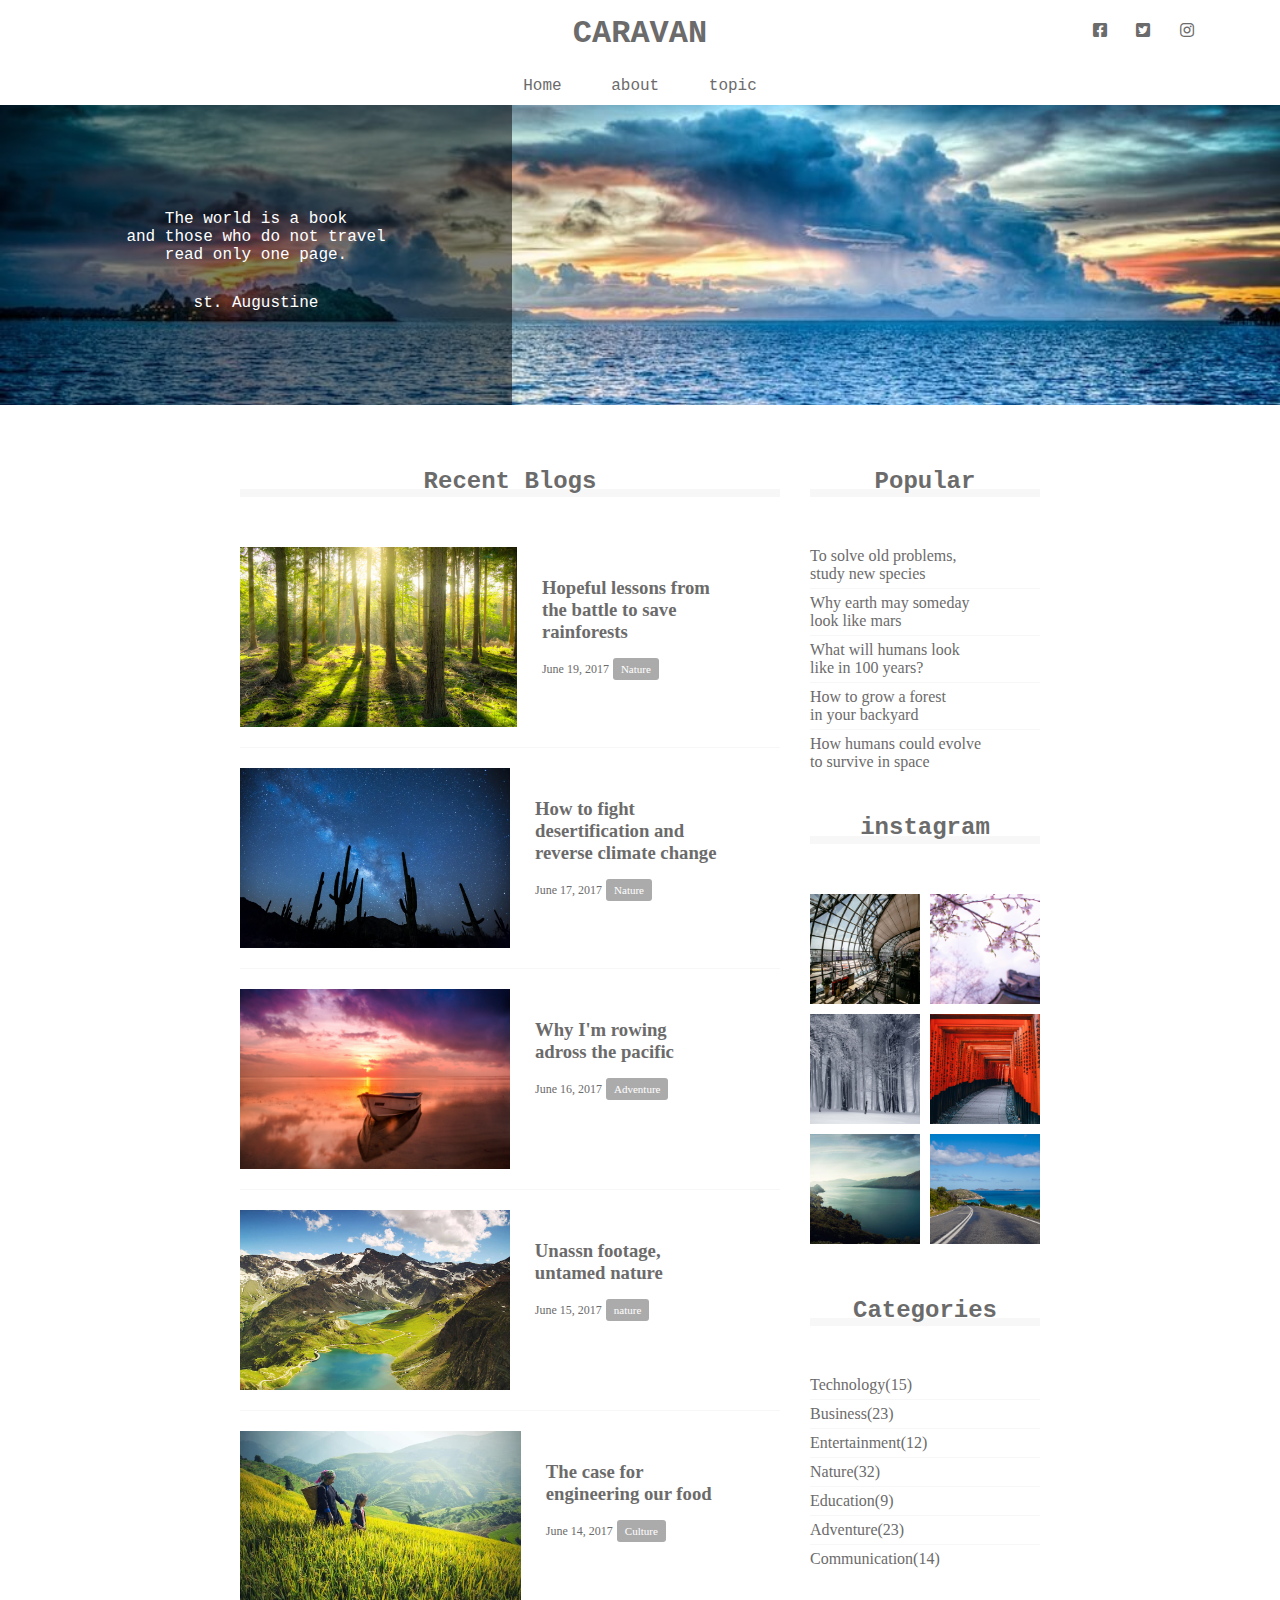
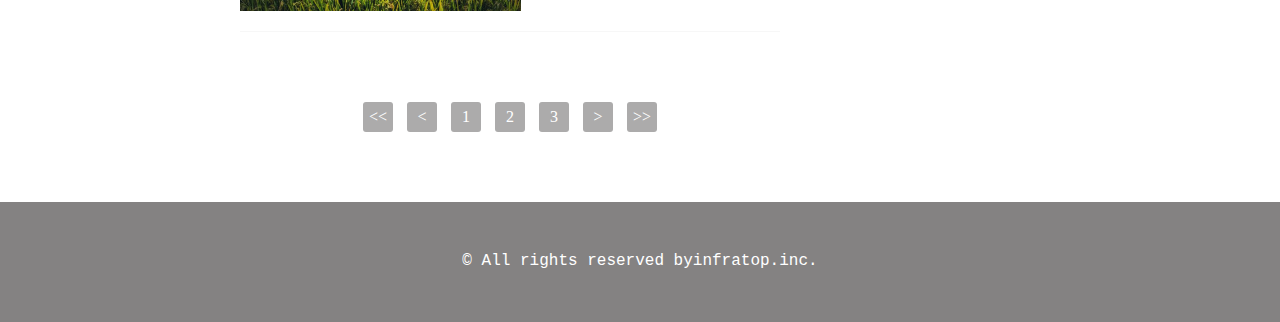
<file: index.html>
<!DOCTYPE html>
<html>
<head>
	<meta charset="UTF-8">
	 <meta name="viewport" content="width=device-width,initial-scale=1.0">

	<title>CARAVAN</title>
	<link rel="stylesheet" href="https://use.fontawesome.com/releases/v5.0.13/css/all.css">
	<link rel="stylesheet" href="style.css">

</head>
<body>

	<header>
		<h1 class="headline">
			<a href="index.html">CARAVAN</a>
		</h1>
		<div class="social"></div>
		<div class="social">
    <i class="fab fa-facebook-square"></i>
    <i class="fab fa-twitter-square"></i>
    <i class="fab fa-instagram"></i>
  </div>
	</header>
	<nav>
		<ul class="nav-list">
			<li class="nav-list-item">
				<a class="index.html">Home</a>
			</li>
			<li class="nav-list-item">about</li>
			<li class="nav-list-item">topic</li>
		</ul>
	</nav>

	<div class="main-visual">
	  <div class="main-visual-content">
	  	<p class="main-visual-text">
	  		The world is a book<br>
	  		and those who do not travel<br>
	  		read only one page.
	  	</p>
	  	<p class="main-visual-name">
	  		st. Augustine
	  	</p>
	  </div>
	</div>

	<main class="clearfix">
	  <section class="blog">
	  <h2 class="blog-headline"> Recent Blogs</h2>
	  <div class="blog-box">
	  <div class="blog-item clearfix">
	  	<img class="blog-image" src="img/forest.jpg">
	  	<section class="blog-text">
	  		<h3 class="blog-text-headline">
	  			<a href="single.html">
	  				Hopeful lessons from<br>
	  				the battle to save<br>
	  				rainforests
	  			</a>
	  		</h3>
	  		<p class="blog-date"> June 19, 2017</p>
	  		<span class="category"> Nature</span>
	</section>
</div>
<div class="blog-item clearfix">
	<img class="blog-image" src="img/desert.jpg">
	<section class="blog-text">
		<h3 class="blog-text-headline">
			<a href="single.html">
				How to fight<br>
				desertification and<br>
				reverse climate change
			</a>
		</h3>
		<p class="blog-date"> June 17, 2017</p>
		<span class="category"> Nature</span>
	</section>
</div>
<div class="blog-item clearfix">
	<img class="blog-image" src="img/sunset.jpg">
	<section class="blog-text">
		<h3 class="blog-text-headline">
			<a href="single.html">
				Why I'm rowing<br>
				adross the pacific
			</a>
		</h3>
		<p class="blog-date"> June 16, 2017</p>
		<span class="category">Adventure</span>
	</section>
</div>
<div class="blog-item clearfix">
	<img class="blog-image" src="img/italy.jpg">
	<section class="blog-text">
		<h3 class="blog-text-headline">
			<a href="single.html">
				Unassn footage,<br>
				untamed nature
			</a>
		</h3>
		<p class="blog-date"> June 15, 2017</p>
		<span class="category">nature</span>
	</section>
</div>
<div class="blog-item clearfix">
	<img class="blog-image" src="img/asia.jpg">
	<section class="blog-text">
		<h3 class="blog-text-headline">
			<a href="singlehtml">
				The case for<br>
				engineering our food
			</a>
		</h3>
		<p class="blog-date"> June 14, 2017</p>
		<span class="category"> Culture</span>
	</section>
</div>
</div>
<div class=pagination>
	<p><<</p>
	<p><</p>
	<p>1</p>
	<p>2</p>
	<p>3</p>
	<p>></p>
	<p>>></p>
</div>

</section>
<div class="sidebar">
	<section class="popular">
		<h2 class="sidebar-headline"> Popular</h2>
		<div class="sidebar-contents">
			<p class="popular-text"> To solve old problems,<br> study new species</p>
			<p class="popular-text"> Why earth may someday<br> look like mars</p>
			<p class="popular-text"> What will humans look<br> like in 100 years?</p>
			<p class="popular-text"> How to grow a forest<br> in your backyard</p>
			<p class="popular-text"> How humans could evolve<br> to survive in space</p>
		</div>
	</section>
	<section class="instagram">
		<h2 class="instagram-headline">instagram</h2>
		<div class="sidebar-contents clearfix">
			<div class="instagram-box"></div>
			<div class="instagram-box"></div>
			<div class="instagram-box"></div>
			 <div class="instagram-box"></div>
          <div class="instagram-box"></div>
          <div class="instagram-box"></div>
      </div>
  </section>
  <section class="categories">
  	<h2 class="categories-headline"> Categories</h2>

  	<div class="sidebar-contents">
  		<p class="categories-text"> Technology(15)</p>
  		<p class="categories-text"> Business(23)</p>
  		<p class="categories-text"> Entertainment(12)</p>
  		<p class="categories-text"> Nature(32)</p>
  		<p class="categories-text"> Education(9)</p>
  		<p class="categories-text"> Adventure(23)</p>
  		<p class="categories-text"> Communication(14)</p>
  	</div>
  </section>
</div>
	</main>

	<footer>
		<p class="footer-text"> © All rights reserved byinfratop.inc.</p>
	</footer>
</body>
</html>
</file>
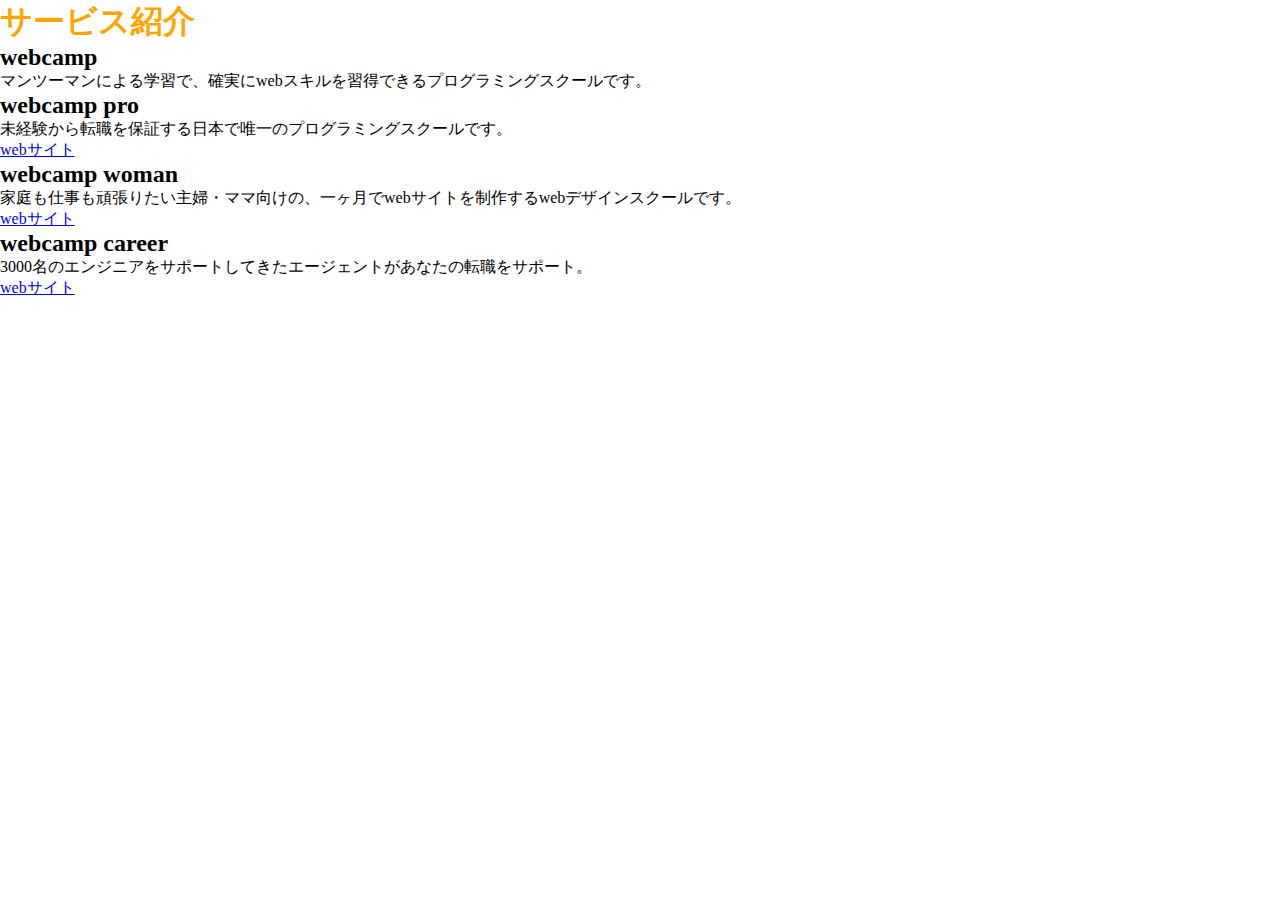
<file: 2章演習/ennsyuu2.html>
<!DOCTYPE HTML>
<html>
<head>
    <meta charset="UTF-8">
    <title>ensyuu</title>
<link rel="stylesheet" href="ennsyuu2.css">
</head>
<body>
	<h1 class="headerline">サービス紹介</h1>
	<div class="main">
		<h2>webcamp</h2>
		<p>マンツーマンによる学習で、確実にwebスキルを習得できるプログラミングスクールです。</p>
		<a href="https://web-camp.io/"></a>
		<h2>webcamp pro</h2>
		<p>未経験から転職を保証する日本で唯一のプログラミングスクールです。</p>
		<a href="http://web-camp.io/pro/">webサイト</a>
		<h2>webcamp woman</h2>
		<p>家庭も仕事も頑張りたい主婦・ママ向けの、一ヶ月でwebサイトを制作するwebデザインスクールです。</p>
		<a href="http://web-camp.io/woman/">webサイト</a>
		<h2>webcamp career</h2>
		<p>3000名のエンジニアをサポートしてきたエージェントがあなたの転職をサポート。</p>
		<a href="http://web-camp.io/career/">webサイト</a>
    </div>
</body>
</html>
</file>
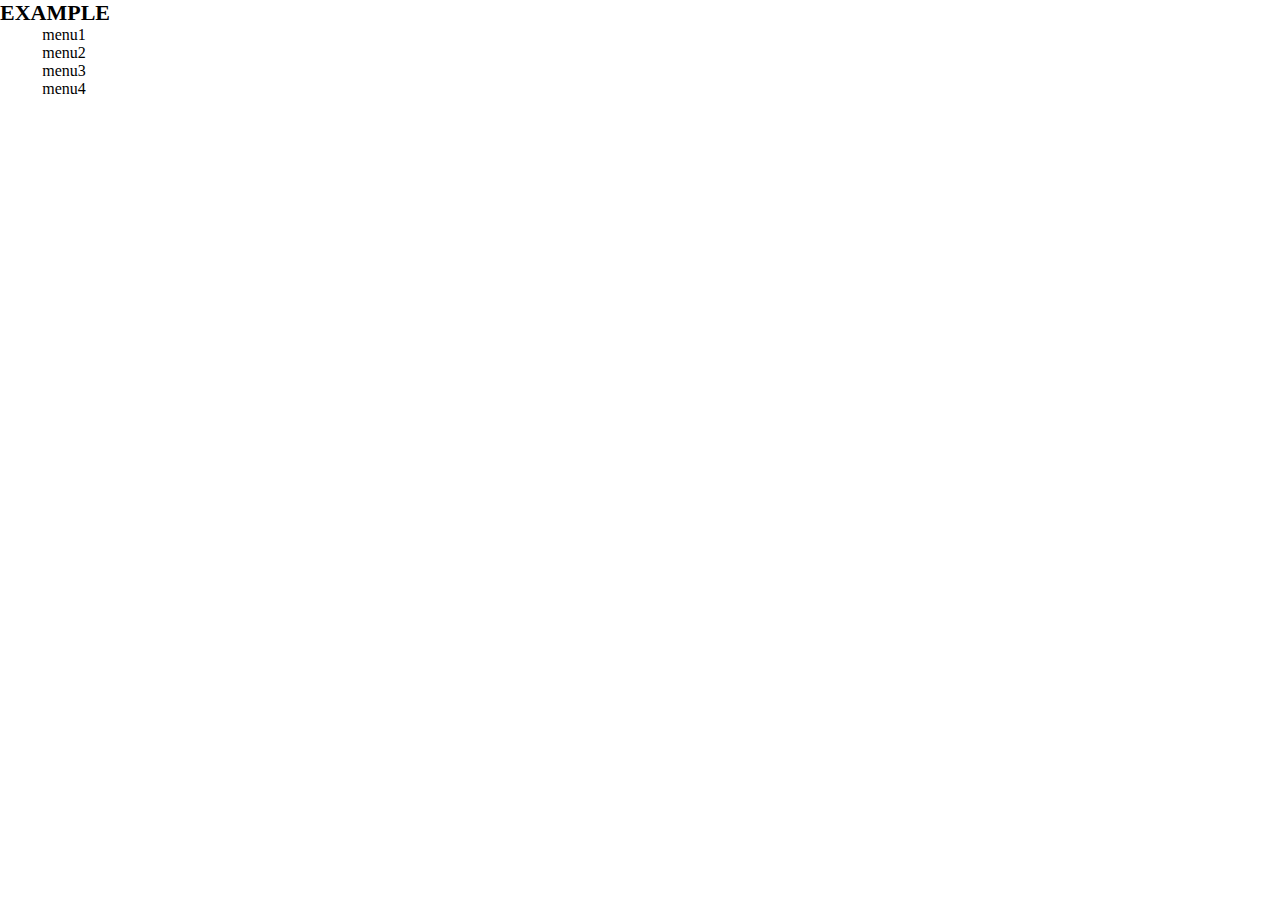
<file: 4章演習/kakuninn4.html>
<!DOCTYPE html>
<html lang="ja">
<head>
  <meta charset="utf8">
  <title>kakuninn4</title>
  <link rel="stylesheet" href="kakuninn4.css" >
</head>
<body>
	<header>
		<h1 class="headline">EXAMPLE</h1>
		<nav class="nav">
		<ol class="list">
		   <li class="list-item">menu1</li>
		   <li class="list-item">menu2</li>
		   <li class="list-item">menu3</li>
		   <li class="list-item">menu4</li>
        </ol>
    </nav>
    </header>
</body>
</html>
</file>
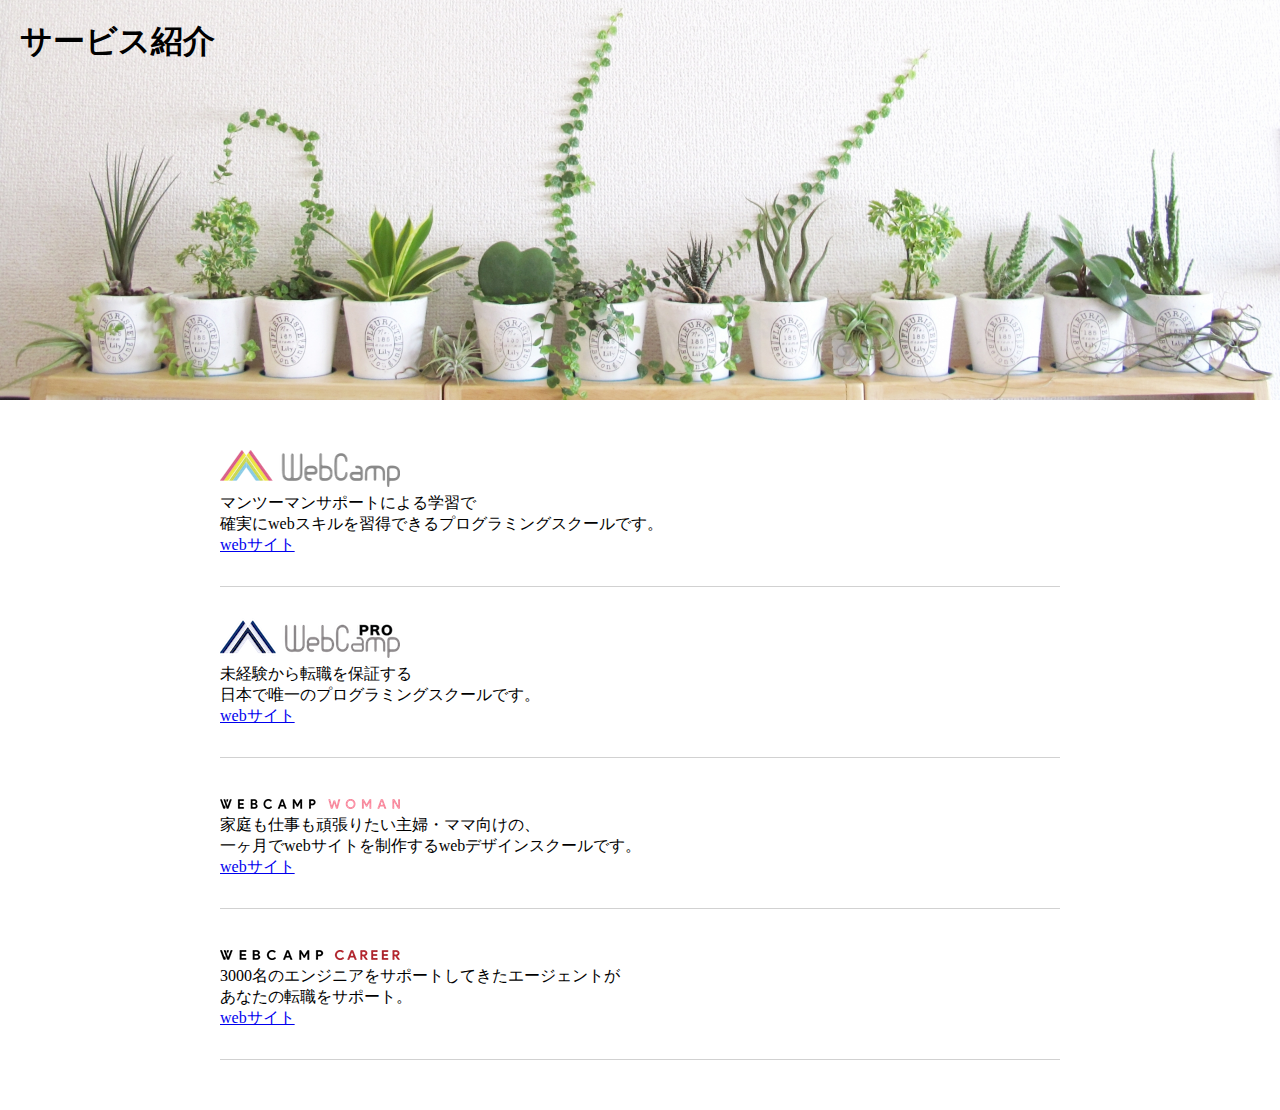
<file: 6章演習/ensyuu6.html>
<!DOCTYPE html>
<html lang="ja">
<head>
  <meta charset="utf8">
  <title>6章演習</title>
  <link rel="stylesheet" href="ensyuu6.css">
</head>
<body>
	<section class="main-visual">
		<h1 class="headline">サービス紹介</h1>
	</section>
	<main>
		<section  class="service1">
			<h2><img src="img/wc-logo.png" alt="ロゴ"></h2>
			<p>マンツーマンサポートによる学習で<br>
			確実にwebスキルを習得できるプログラミングスクールです。</p>
			<a href="https://web-camp.io/">webサイト</a>
		</section>

			<section class="service2">
				<h2><img src="img/wcp-logo.png" alt="ロゴ"></h2>
				<p>未経験から転職を保証する<br>
					日本で唯一のプログラミングスクールです。</p>
					<a href="http://web-camp.io/pro/">webサイト</a>
			</section>

			<section class="service3">
				<h2><img src="img/wcw-logo.png" alt= ロゴ></h2>
				<p>家庭も仕事も頑張りたい主婦・ママ向けの、<br>
					一ヶ月でwebサイトを制作するwebデザインスクールです。</p>
					<a href="img/wcc-logo.png">webサイト</a>
			</section>

			<section class="service4">
      <h2><img src="img/wcc-logo.png" alt="ロゴ"></h2>
      <p>3000名のエンジニアをサポートしてきたエージェントが<br>あなたの転職をサポート。</p>
      <a href="http://web-camp.io/career/">webサイト</a>
    </section>
  </main>
</body>
</html>
</file>
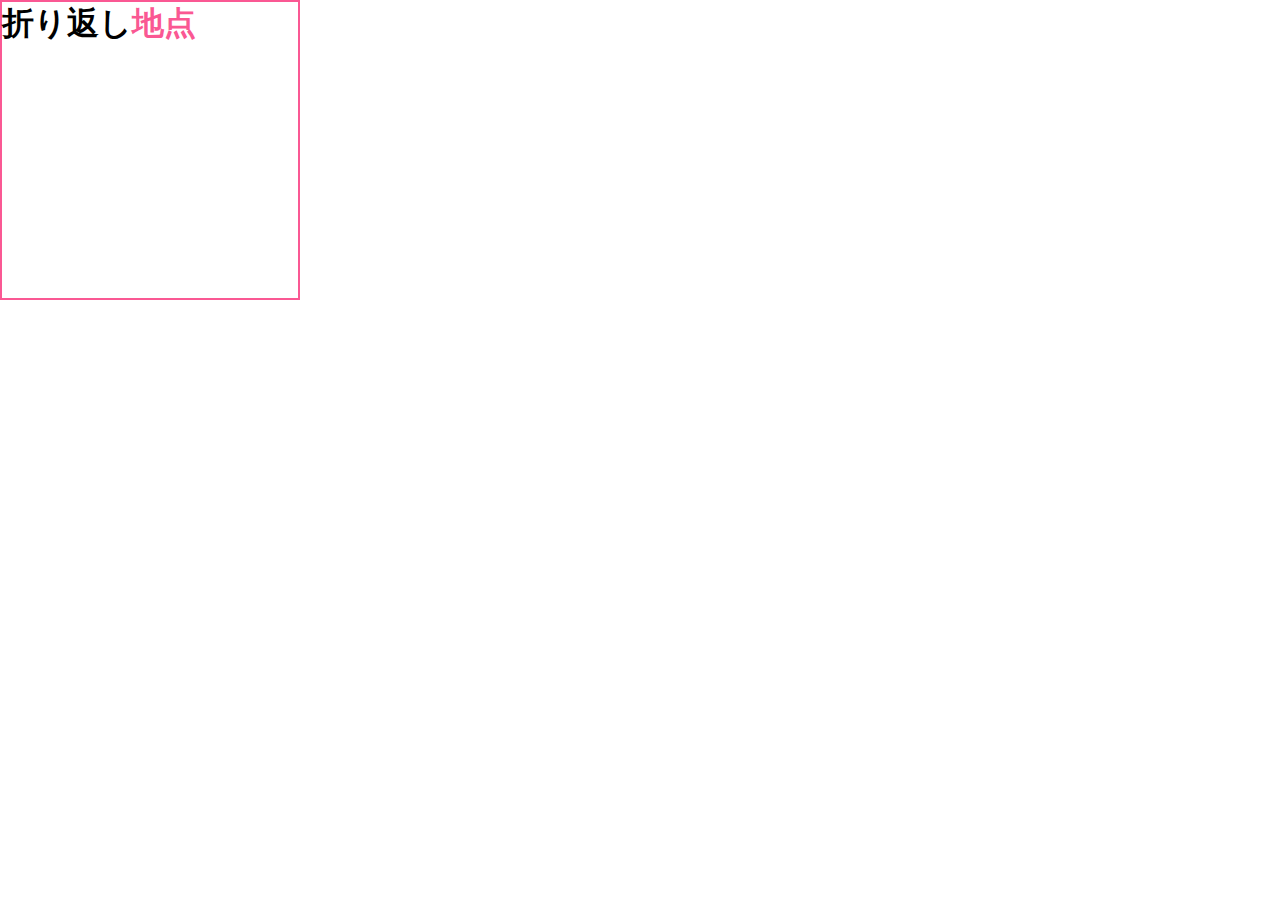
<file: 6章演習/kakuninn6.html>
<!DOCTYPE html>
<html lang="ja">
<head>
  <meta charset="utf8">
  <title>kakuninn6</title>
  <link rel="stylesheet" href="kakuninn6.css" >
</head>
<body>
<section>
	<h1>折り返し<span>地点</span></h1>
</section>
</body>
</html>
</file>
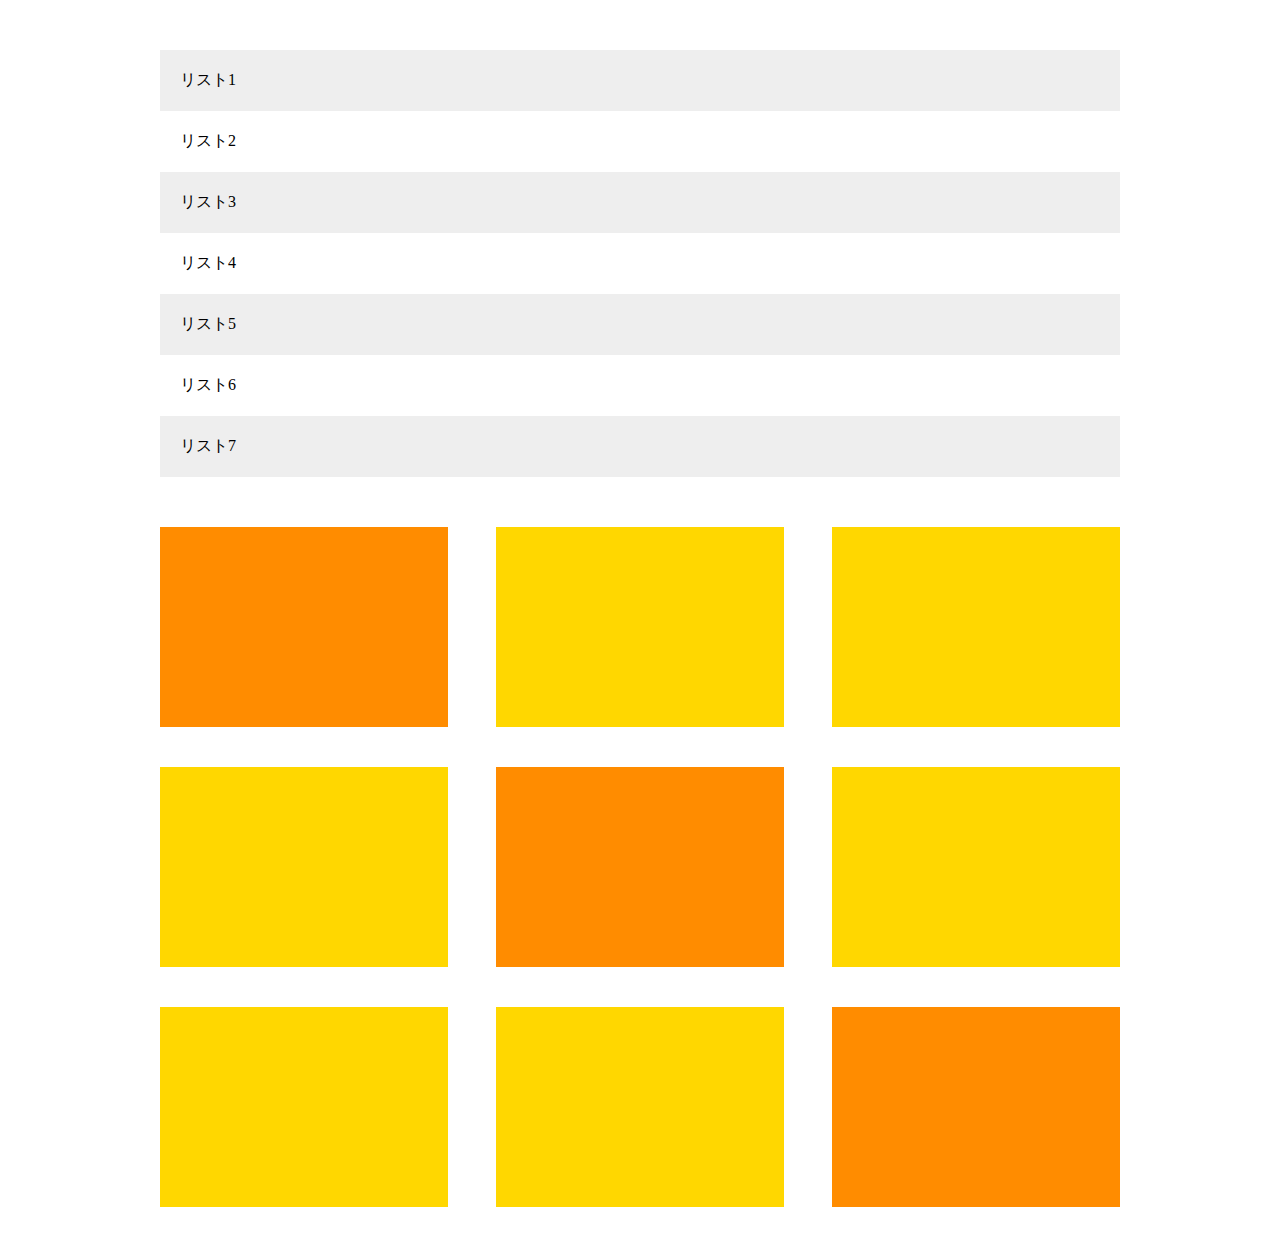
<file: 7章演習/ensyuu7.html>
<!DOCTYPE html>
<html lang="ja">
<head>
  <meta charset="utf8">
  <title>7章演習</title>
  <link rel="stylesheet" href="ensyuu7.css" >
</head>
<body>
	<main>
		<ul class="list">
			<li class="list-item">リスト1</li>
		    <li class="list-item">リスト2</li>
      <li class="list-item">リスト3</li>
      <li class="list-item">リスト4</li>
      <li class="list-item">リスト5</li>
      <li class="list-item">リスト6</li>
      <li class="list-item">リスト7</li>
    </ul>

    <div class="clearfix">
    	<div class="box"></div>
      <div class="box"></div>
      <div class="box"></div>
      <div class="box"></div>
      <div class="box"></div>
      <div class="box"></div>
      <div class="box"></div>
      <div class="box"></div>
      <div class="box"></div>
    </div>
</main>
</body>
</html>
</file>
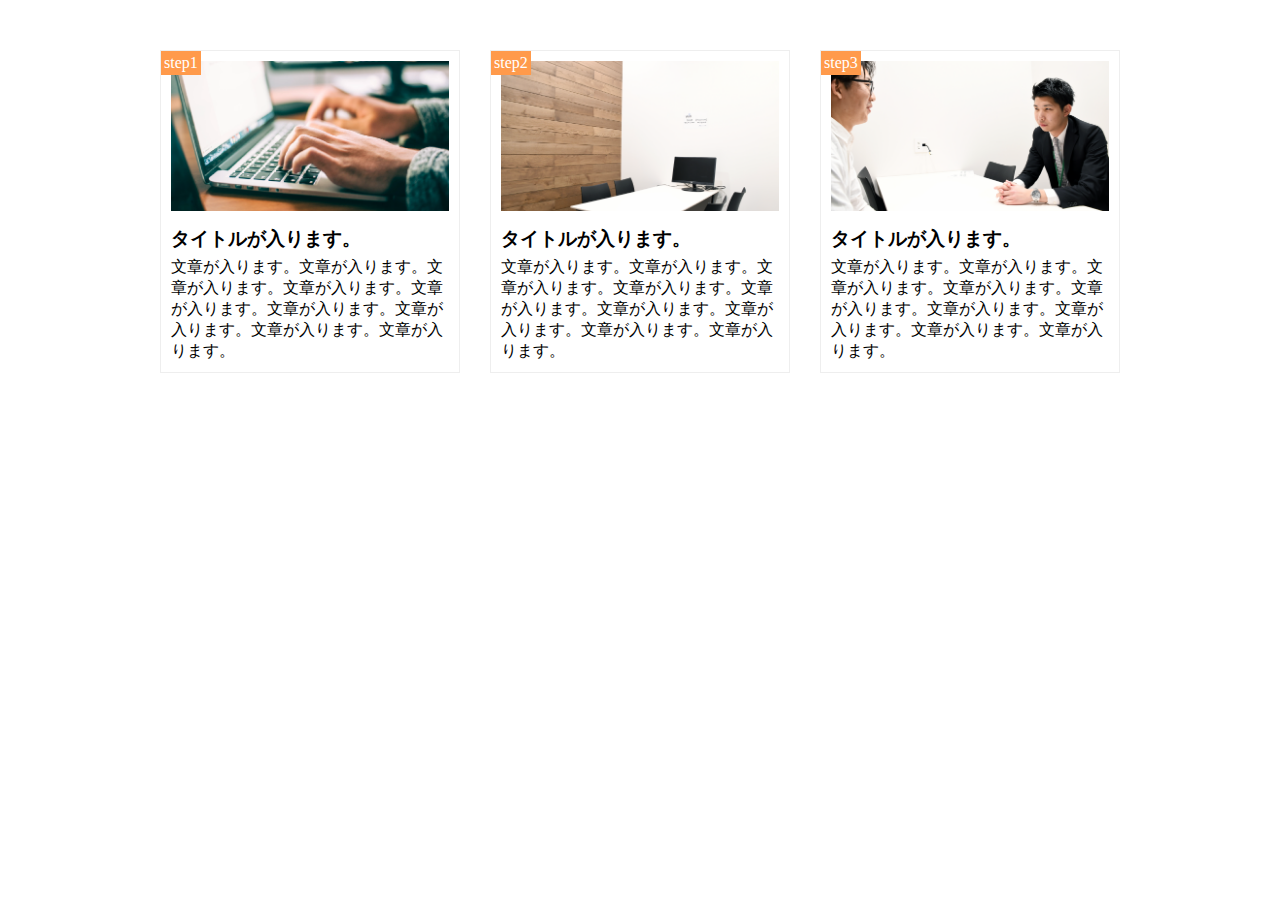
<file: 8章演習/ensyuu8.html>
<!DOCTYPE HTML>
<html>
<head>
    <meta charset="UTF-8">
    <meta name="viewport" content="width=device-width,initial-scale=1.0">
    <title>ensyuu8</title>
<link rel="stylesheet" href="https://use.fontawesome.com/releases/v5.0.13/css/all.css" >
<link rel="stylesheet" href="ensyuu8.css">
</head>
<body>
	<main  class="clearfix">
		 	<div class="step-box">
				<div class="step-img1"></div>
				 <span class="step-num">step1</span>
				  <h3 class="title">タイトルが入ります。</h3>
				  <p class="text">文章が入ります。文章が入ります。文章が入ります。文章が入ります。文章が入ります。文章が入ります。文章が入ります。文章が入ります。文章が入ります。</p>
			</div>
			<div class="step-box">
				<div class="step-img2"></div>
				<span class="step-num">step2</span>
				<h3 class="title">タイトルが入ります。</h3>
				<p class="text">文章が入ります。文章が入ります。文章が入ります。文章が入ります。文章が入ります。文章が入ります。文章が入ります。文章が入ります。文章が入ります。</p>
			</div>
			<div class="step-box">
				<div class="step-img3"></div>
				<span class="step-num">step3</span>
				<h3 class="title">タイトルが入ります。</h3>
				<p class="text">文章が入ります。文章が入ります。文章が入ります。文章が入ります。文章が入ります。文章が入ります。文章が入ります。文章が入ります。文章が入ります。</p>
			</div>
	</main>
</body>
</html>
</file>
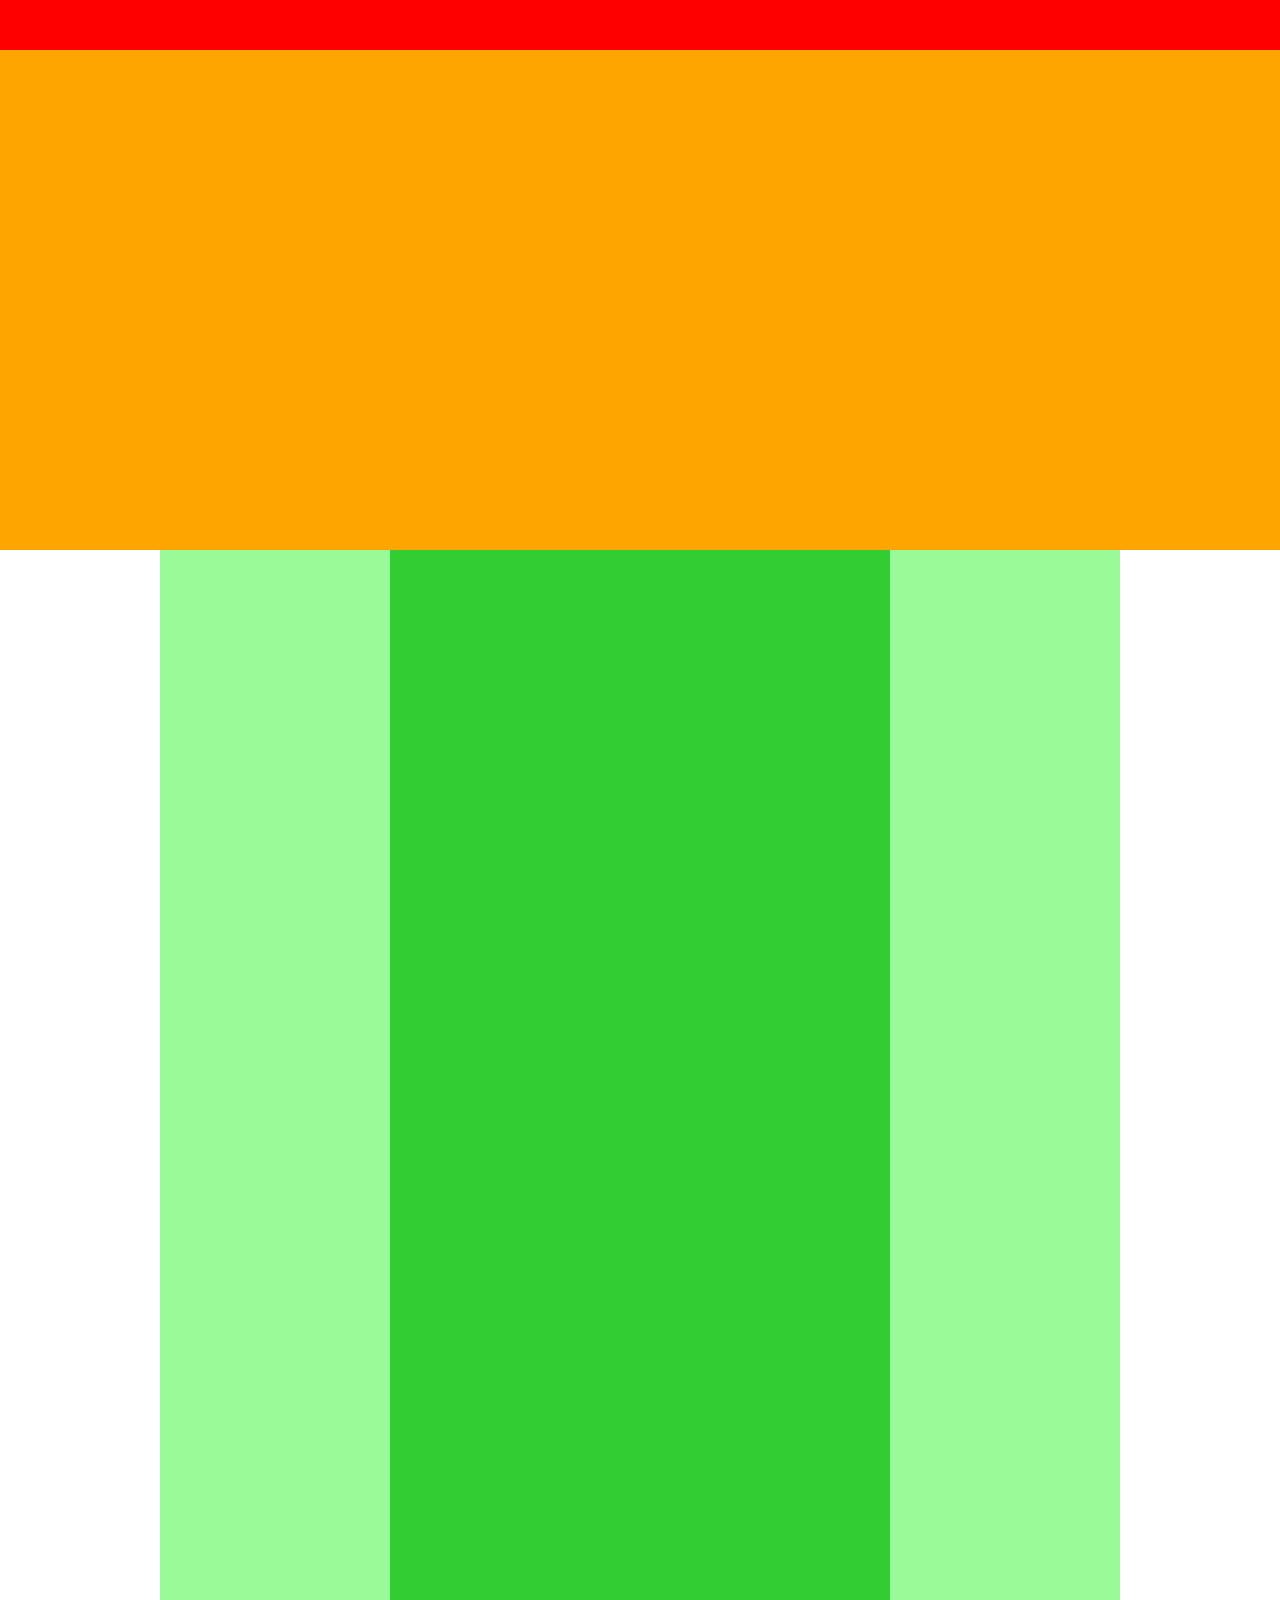
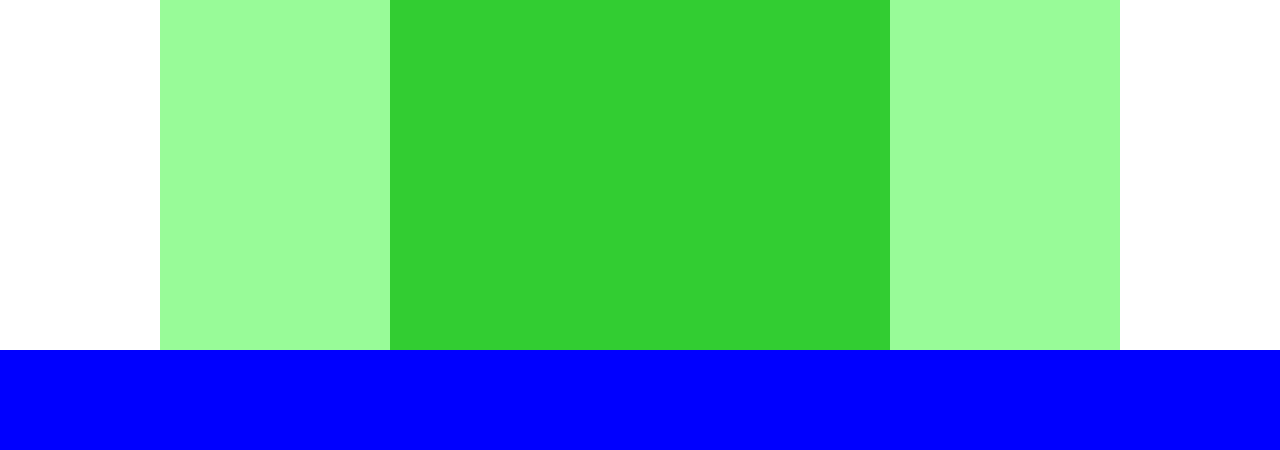
<file: ３章演習/ensyuu.html>
<!DOCTYPE HTML>
<html>
<head>
    <meta charset="UTF-8">
    <title>ensyuu</title>
<link rel="stylesheet" href="ensyuu.css">
</head>
<body>
	<div class="header"></div>
	<div class="main-visual"></div>

	<div class="main clearfix">
		<div class="sidebar-left"></div>
		<div class="blog"></div>
		<div class="sidebar-right"></div>
	</div>

	<div class="footer"></div>
</body>
</html>
</file>
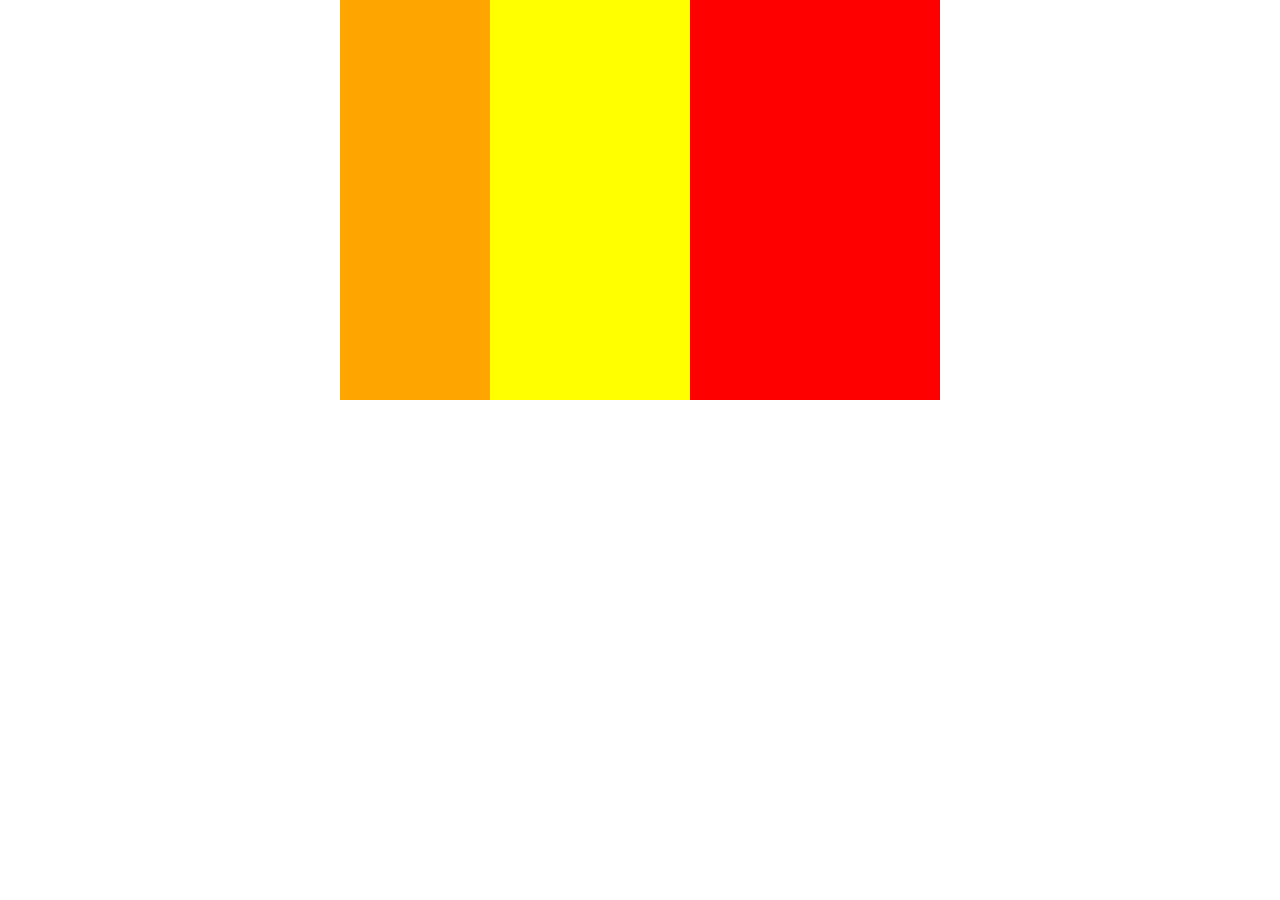
<file: ３章演習/kakuninn3.html>
<!DOCTYPE HTML>
<html>
<head>
    <meta charset="UTF-8">
    <title>ensyuu</title>
<link rel="stylesheet" href="kakuninn3.css">
</head>
<body>
	<div class="boxes clearfix">
		<div class="box1"></div>
		<div class="box2"></div>
	</div>
</body>
</html>
</file>
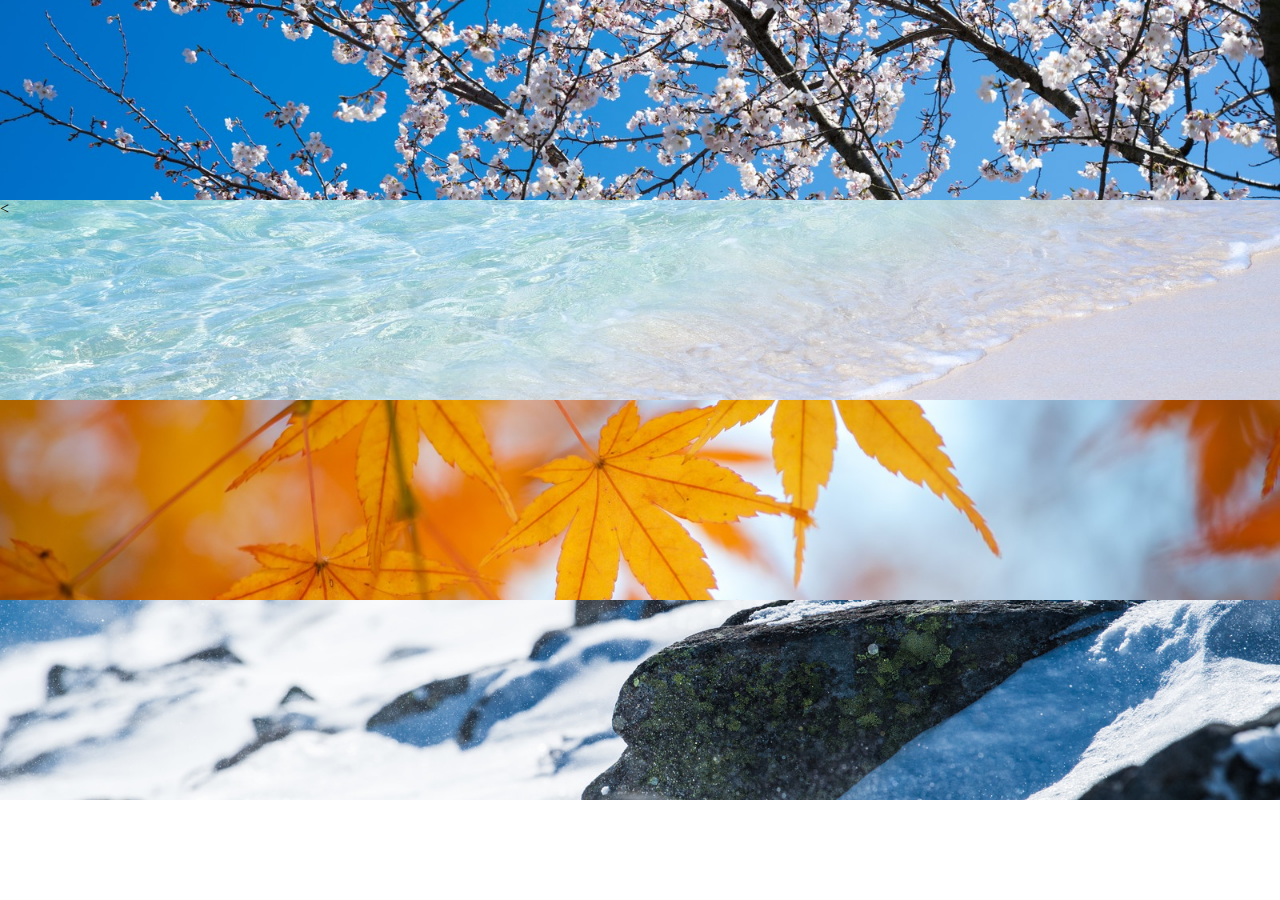
<file: ５章演習/ensyuu5.html>
<!DOCTYPE html>
<html lang="ja">
<head>
  <meta charset="utf8">
  <title>5章演習</title>
  <link rel="stylesheet" href="ensyuu5.css" >
</head>
<body>
  <div class="box1"></div>

  <div class="box2"><</div>

  <div class="box3"></div>

  <div class="box4"></div>

</body>
</html>
</file>
<file: style.css>
* {
	margin: 0;
	padding:  0;
	box-sizing: border-box;
	color: #6c6b6b;
}
a {
	text-decoration: none;
}
.clearfix::after{
	content: "";
	display: block;
	clear:both;
}
header,nav,h2, .main-visual, footer {
	font-family: chalkduster,"Bradley hand",courier,"segoe print",sans-serif;
}

header{
	position: relative;
	width: 90%;
	padding: 15px 0;
	margin: 0 auto;
	text-align:  center;
}
header .headline{
	font-size:32px;
}
.social{
	position: absolute;
	top: 22px;
	right: 22px;
}

.social i {
	display: inline-block;
	margin-left: 20px;
}
.nav-list {
	text-align:center;
	padding: 10px 0;
	margin: 0 auto;
}
.nav-list-item {
	list-style:none;
	display:inline-block;
	margin: 0 20px;
}

.main-visual{
	width: 100%;
	height: 300px;
	background-image: url(img/mv.jpg);
	background-size: cover;
	background-position: center;
}
.main-visual-content{
	width:40%;
	height:300px;
	background-color: rgba( 0, 0, 0, 0.5);
	text-align: center;
	padding-top: 105px;
}
.main-visual-text{
	color: #fff;
}
.main-visual-name{
	margin-top: 30px;
	color: #fff;
}
main {
	width:800px;
	margin: 0 auto;
	padding: 70px 0;
}
.blog {
	width:540px;
    float: left;
    margin-right: 30px;
}
.blog-headline {
	border-bottom: 8px solid #f7f7f7;
	text-align: center;
	line-height: 0.6;
}
.blog-box{
	padding-top: 50px;
}
.blog-item {
	padding-bottom: 20px;
	margin-bottom: 20px;
	border-bottom: 1px solid #f7f7f7;
}
.blog-image{
	float: left;
	height: 180px;
}
.blog-text-headline{
	padding-bottom: 15px;
}
.blog-text{
	float: left;
	padding: 30px 0 0 25px;
}
.blog-date{
	display: inline-block;
	font-size: 12px;
}
.category {
	display: inline-block;
	padding: 5px 8px;
	background-color: #acabab;
	border-radius: 3px;
	color: #fff;
	font-size: 11px;
}
.pagination{
	text-align: center;
	padding-top: 50px;
}
.pagination p{
	width: 30px;
	height: 30px;
	background-color: #acabab;
	color: #fff;
	margin: 0 5px;
	line-height: 30px;
	display: inline-block;
	border-radius: 3px;

}

.sidebar {
	width: 230px ;
	float: left;
}
.sidebar-headline, .instagram-headline, .categories-headline {
	border-bottom: 8px solid #f7f7f7;
	text-align: center;
	line-height: 0.6;
}
.sidebar-contents {
	padding: 50px 0;
}
.popular-text, .categories-text {
	padding-bottom: 5px;
	border-bottom: 1px solid #f7f7f7;
	margin-bottom: 5px;
}
.popular-text:last-child, .categories-text:last-child {
	margin: 0;
	padding: 0;
	border: none;
}
.instagram-box {
	float: left;
	width: 110px;
	padding-top: 110px;
	background-size: cover;
	background-position: center;
}
.instagram-box:nth-child(odd){
	margin: 0 10px 10px 0;
}
.instagram-box:nth-child(1){
	background-image: url(img/airport.jpg);
}
.instagram-box:nth-child(2){
	background-image: url(img/japan.jpg);
}
.instagram-box:nth-child(3){
	background-image: url(img/snow.jpg);
}
.instagram-box:nth-child(4){
	background-image: url(img/japan2.jpg);
}
.instagram-box:nth-child(5){
	background-image: url(img/lake.jpg);
}
.instagram-box:nth-child(6){
	background-image: url(img/road.jpg);
}
footer{
	width:100%;
	height:120px;
	text-align: center;
	padding: 50px 0;
	background-color: #848282;
	}
	.footer-text{
		color: #fff;
	}

@media screen and (max-width:425px) {
  header {
    width: 100%;
  }
  .nav-list {
    width: 100%;
  }
  .nav-list-item {
    width: 100%;
    margin: 0 0 10px 0;
  }
  .social {
    display: none;
  }
  .main-visual-content {
    width: 100%;
}
  main {
    width: 100%;
  }
  .blog {
    width: 100%;
    margin: 0;
  }
  .blog-box {
    padding-left: 2%;
    padding-right: 2%;
  }
  .blog-image {
    width: 49%;
  }
  .blog-text {
    width: 49%;
    padding-top: 5px;
  }
  .sidebar {
    width: 100%;
    padding-left: 3%;
    padding-right: 3%;
  }
  .instagram-box {
    width: 48%;
    padding-top: 48%;
  }
  .instagram-box:nth-child(odd) {
    margin-right: 4%;
  }
  .pagination { 
   margin-bottom: 50px;
  }}
</file>
<file: 2章演習/ennsyuu2.css>
* {
	margin: 0;
	padding: 0;
	box-sizing: border-box;
}
.clearfix::after {
	content:"";
	display:block;
	clear:both;
}
.headerline{
	color: orange;
}
</file>
<file: 4章演習/kakuninn4.css>
* {
  margin: 0;
  padding: 0;
  box-sizing: border-box;
}

.clearfix::after {
  content:"";
  display:block;
  clear:both;
}

header{
	width: 10%;
}
.headline{
	font-size: 22px;
}
.nav{
	text-align: center;
}
</file>
<file: 6章演習/ensyuu6.css>
* {
  margin: 0;
  padding: 0;
  box-sizing: border-box;
}

.main-visual{
	height: 400px;
	width: 100%;
	background-image: url(img/mv.jpg);
	background-size: cover;
	background-position: bottom;
}
.headline{
	padding: 20px;
}

main{
	width: 840px;
	margin: 50px auto;
}
.service1{
	margin-bottom: 30px;
	border-bottom: 1px solid #d1d1d1;
	padding-bottom: 30px;
}
.service2{
	margin-bottom: 30px;
	border-bottom: 1px solid #d1d1d1;
	padding-bottom: 30px;
}
.service3{
  margin-bottom: 30px;
  border-bottom: 1px solid #d1d1d1;
  padding-bottom: 30px;
}

.service4{
  margin-bottom: 30px;
  border-bottom: 1px solid #d1d1d1;
  padding-bottom: 30px;
}









  border-bottom: 1px solid #d1d1d1;
  padding-bottom: 30px;
}

.service4{
  margin-bottom: 30px;
  border-bottom: 1px solid #d1d1d1;
  padding-bottom: 30px;
}
</file>
<file: 6章演習/kakuninn6.css>
* {
  margin: 0;
  padding: 0;
  box-sizing: border-box;
}
.clearfix::after {
	content:"";
	display:block;
	clear:both;
}
section{
	width: 300px;
	height: 300px;
	border: 2px solid #fa5893;
}
span{
	color: #fa5893;
}
</file>
<file: 7章演習/ensyuu7.css>
* {
  margin: 0;
  padding: 0;
  box-sizing: border-box;
}

.clearfix::after {
  content: "";
  display: block;
  clear: both;
}

main{
	width: 960px;
	margin: 50px auto;
}

.list{
	margin-bottom: 50px;
}
.list-item{
	padding: 20px;
	list-style: none;
}
.list-item:nth-child(odd){
	background-color: #eee;
}
.box{
	background-color: #ffd700;
	width: 30%;
	height: 200px;
	float: left;
	margin-right: 5%;
	margin-bottom: 40px;
}
.box:first-child,
.box:last-child,
.box:nth-child(5){
	background-color: #ff8c00;
}
.box:nth-child(3n){
	margin-right: 0;
}
.box:nth-last-child(-n+3){
	margin-bottom: 0;
}
</file>
<file: 8章演習/ensyuu8.css>
* {
	margin: 0;
	padding: 0;
	box-sizing: border-box;
}
.clearfix::after {
	content: "";
	display: block;
	clear: both;
}
main{
	width: 960px;
	margin: 50px auto;
}
.step-box{
	width: 300px;
	margin-right: 30px;
	position: relative;
	padding: 10px;
	border: 1px solid #eee;
	float: left;
}
.step-box:last-child{
	margin-right: 0;
}
.step-img1{
	height: 150px;
	background-image: url(img/flow01.png);
	background-size: cover;
	background-position: bottom;
}
.step-img2{
	height: 150px;
	background-image: url(img/flow02.png);
	background-size: cover;
	background-size: bottom;
}
.step-img3{
	height: 150px;
	background-image: url(img/flow03.png);
	background-size: cover;
	background-position: bottom;
}

.step-num{
	position: absolute;
	top: 0;
	left: 0;
	background-color: #ff9a4b;
	color: #fff;
	padding: 3px;
}
.title{
	margin: 15px 0 5px;
}

@media screen and (max-width: 768px){
	main{
		width: 100%;
	}
	.step-box{
		width: 90%;
		float: none;
		margin: 0 auto;
	}
	.step-img1{
		width: 100%;
	}
	.step-img2{
		width: 100%;
	}
	.step-img3{
		width: 100%;
	}

	.step-box:nth-child(1){
		margin-top: 50px;
		margin-bottom: 20px;
	}
	.step-box:last-child{
		margin: 0 auto ;
		margin-bottom: 50px;
		margin-top: 20px;
	}
}
</file>
<file: ３章演習/ensyuu.css>
* {
	margin: 0;
	padding: 0;
	box-sizing: border-box;
}
.clearfix::after {
	content:"";
	display:block;
	clear:both;
}
.main {
	width:960px;
	margin: 0 auto;
}
.main-visual{
	width: 100%;
	height: 500px;
	background-color: orange;
}

.header {
	width: 100%;
	height: 50px;
	background-color: red;
}
.sidebar-left {
	width: 230px;
	height: 1400px;
	background-color: palegreen;
	float: left;
}
.blog {
	width: 500px;
	height: 1400px;
	background-color: limegreen;
	float: left;
}
.sidebar-right {
	width: 230px;
	height: 1400px;
	background: palegreen;
	float: left;
}

.footer {
	width: 100%;
	height: 100px;
	background-color: blue;
}
</file>
<file: ３章演習/kakuninn3.css>
* {
	margin: 0;
	padding: 0;
	box-sizing: border-box;
}
.clearfix::after {
	content:"";
	display:block;
	clear:both;
}
.boxes{
	width: 600px;
	margin: 0 auto;
	background-color: yellow;
}
.box1{
	width: 150px;
	height: 400px;
	background: orange;
	float: left;
}
.box2{
	width: 250px;
	height: 400px;
	background: red;
	float: right;
}
</file>
<file: ５章演習/ensyuu5.css>
* {
  margin: 0;
  padding: 0;
  box-sizing: border-box;
}

.box1 {
  height: 200px;
background-image: url(img/box1.jpg);
background-size: cover;
background-position: center;
}

.box2{
	height: 200px;
	background-image: url(img/box2.jpg);
	background-size: cover;
	background-position: center;
}

.box3{
  height: 200px;
  background-image: url(img/box3.jpg);
  background-size: cover;
  background-position: center;
}

.box4{
  height: 200px;
  background-image: url(img/box4.jpg);
  background-size: cover;
  background-position: center;
}
</file>
